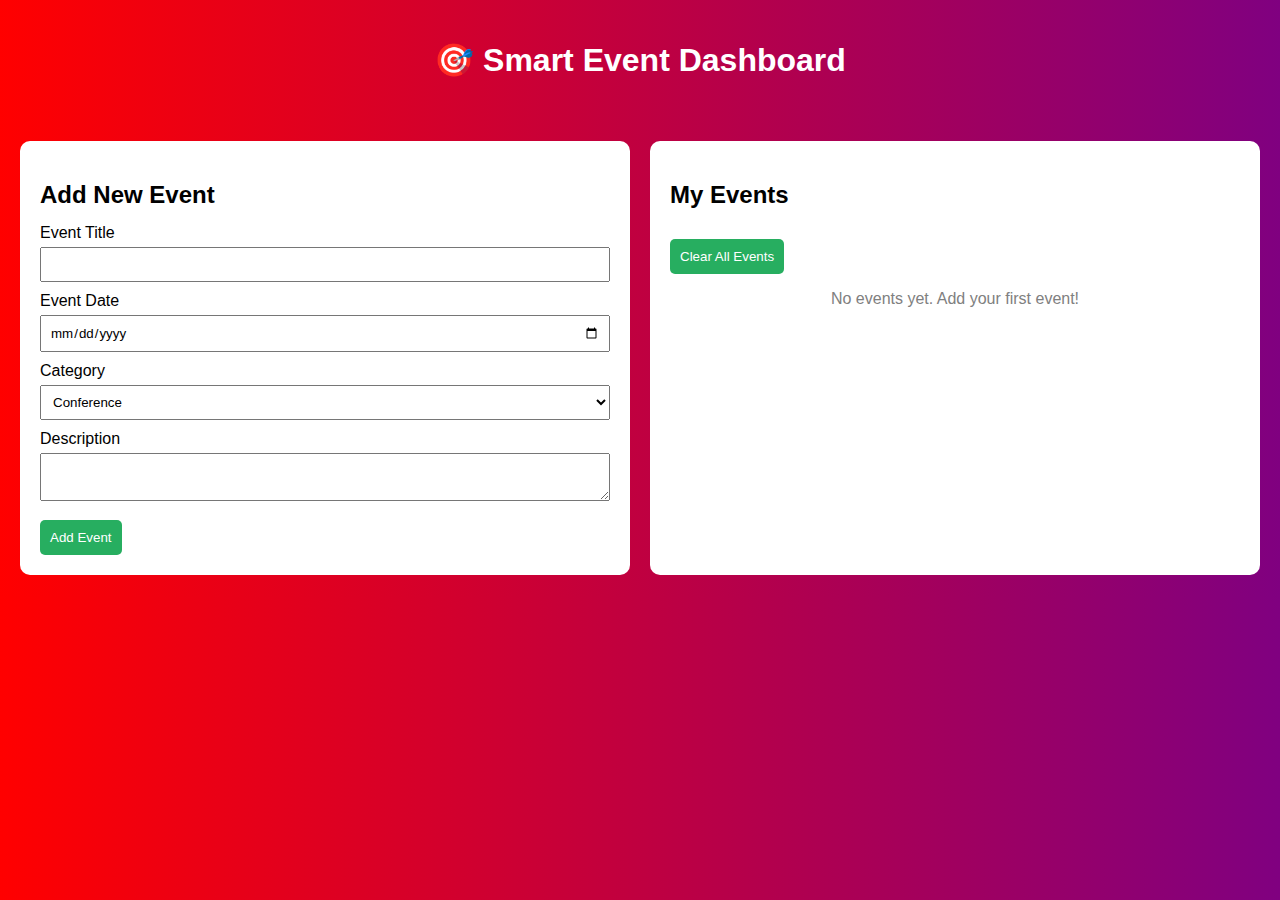
<file: Assignment 1/index.html>
<!DOCTYPE html>
<html lang="en">
<head>
    <meta charset="UTF-8">
    <meta name="viewport" content="width=device-width, initial-scale=1.0">
    <title>Smart Event Dashboard</title>
    <link rel="stylesheet" href="style.css" />
</head>
<body>
    
</body>
</html>
<body>

  <header>
    <h1>🎯 Smart Event Dashboard</h1>
  </header>

  <main class="container">

    <!-- Event Form -->
    <section class="card">
      <h2>Add New Event</h2>

      <form id="eventForm">
        <label>Event Title</label>
        <input type="text" id="title" required />

        <label>Event Date</label>
        <input type="date" id="date" required />

        <label>Category</label>
        <select id="category">
          <option>Conference</option>
          <option>Workshop</option>
          <option>Meetup</option>
        </select>

        <label>Description</label>
        <textarea id="description"></textarea>

        <button type="submit">Add Event</button>
      </form>
    </section>

    <!-- Event List -->
    <section class="card">
      <h2>My Events</h2>

      <div class="actions">
        <button id="clearBtn">Clear All Events</button>
      </div>

      <div id="eventList">
        <p class="empty">No events yet. Add your first event!</p>
      </div>
    </section>

  </main>

  <script src="script.js"></script>
</body>
</html>
</file>
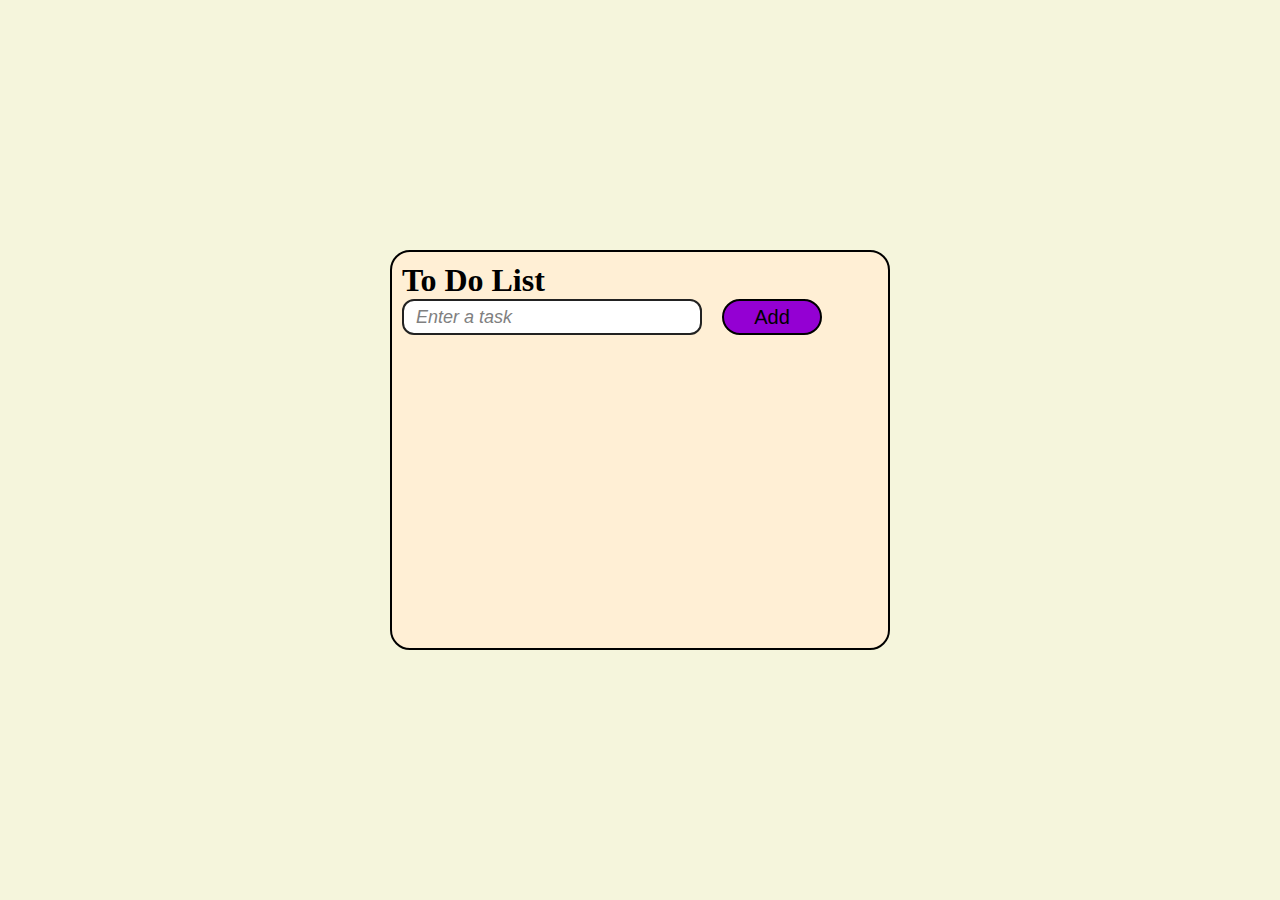
<file: To Do List/index.html>
<!DOCTYPE html>
 <html lang="en">
 <head>
    <meta charset="UTF-8">
    <meta name="viewport" content="width=device-width, initial-scale=1.0">
    <title>Document</title>
    <link rel="stylesheet" href="./style.css"/>
 </head>
 <body>
    <div id="todo">
        <h1>To Do List</h1>
        <div id="inputbar">
            <input type="text" id="inputBox" placeholder="Enter a task"/>
            <button id="addBtn">Add</button>
        </div>
    
        <div id="list">
         
    
         
        </div>


    </div>

    <script src="./script.js"></script>
 </body>
 </html>
</file>
<file: Assignment 1/style.css>
* {
  box-sizing: border-box;
  font-family: Arial, sans-serif;
}

body {
  margin: 0;
  background: linear-gradient(to right, red, purple);
}

header {
  text-align: center;
  padding: 20px;
  color: white;
}

.container {
  display: flex;
  gap: 20px;
  padding: 20px;
}

.card {
  background: #fff;
  padding: 20px;
  border-radius: 10px;
  width: 50%;
}

h2 {
  margin-bottom: 15px;
}

label {
  display: block;
  margin-top: 10px;
}

input, textarea, select {
  width: 100%;
  padding: 8px;
  margin-top: 5px;
}

button {
  margin-top: 15px;
  padding: 10px;
  background: #27ae60;
  color: white;
  border: none;
  cursor: pointer;
  border-radius: 5px;
}

button:hover {
  background: #2ecc71;
}

.event {
  background: #ecf0f1;
  padding: 10px;
  border-radius: 6px;
  margin-bottom: 10px;
}

.event h3 {
  margin: 0;
}

.event small {
  color: gray;
}

.delete {
  margin-top: 5px;
  background: crimson;
}

.empty {
  color: gray;
  text-align: center;
}

input{
    color: black;
}
</file>
<file: To Do List/style.css>
*{
    margin: 0;
    padding: 0;
    box-sizing: border-box;
}

body {
    background-color: beige;

}

.eachList{
    display:  flex;
    gap: 20px;

}

.eachList p{
    font-size: 20px;
}

#todo{
    border: 2px solid black;
    border-radius: 20px;
    padding: 10px;
    width: 500px;
    height: 400px;
    position: absolute;
    top: 50%;
    left: 50%;          
    transform: translate(-50%, -50%);
    background-color: papayawhip;
}

#inputBox{
        width: 300px;
        height: 36px;
        font-size: 18px;
        border: 2px solid #222;
        border-radius: 12px;
        padding: 6px 12px;
        color: #111;
        background-color: #fff;
        transition: border-color 0.18s ease, box-shadow 0.18s ease, transform 0.06s ease;
}

/* General input rules (kept for any other inputs) */
input{
        color: black;
        background-color: white;
}

#inputBox:hover{
        border-color: #3b82f6; /* blue-500 */
}

#inputBox:focus, #inputBox:focus-visible{
    outline: none;
    border-color: #2563eb; /* stronger blue */
    box-shadow: 0 0 0 6px rgba(37,99,235,0.12);
}

#inputBox::placeholder {
    color: gray;
    font-style: italic;
}
 

#list{
    display: flex;
    flex-direction: column;
    gap: 10px;
    padding: 10px;
    margin-top: 30px;
    background-color: papayawhip;
}

button{
    width: 100px;
    font-size: 20px;
    border: 2px solid black;
    border-radius: 20px;
    color: black;
    background-color:darkviolet;

}
button:hover{
    background-color: indigo;
    color: white;
    cursor: pointer;
}

#inputbar{
    display: flex;
    gap: 20px;
    background-color: papayawhip;
}
</file>
